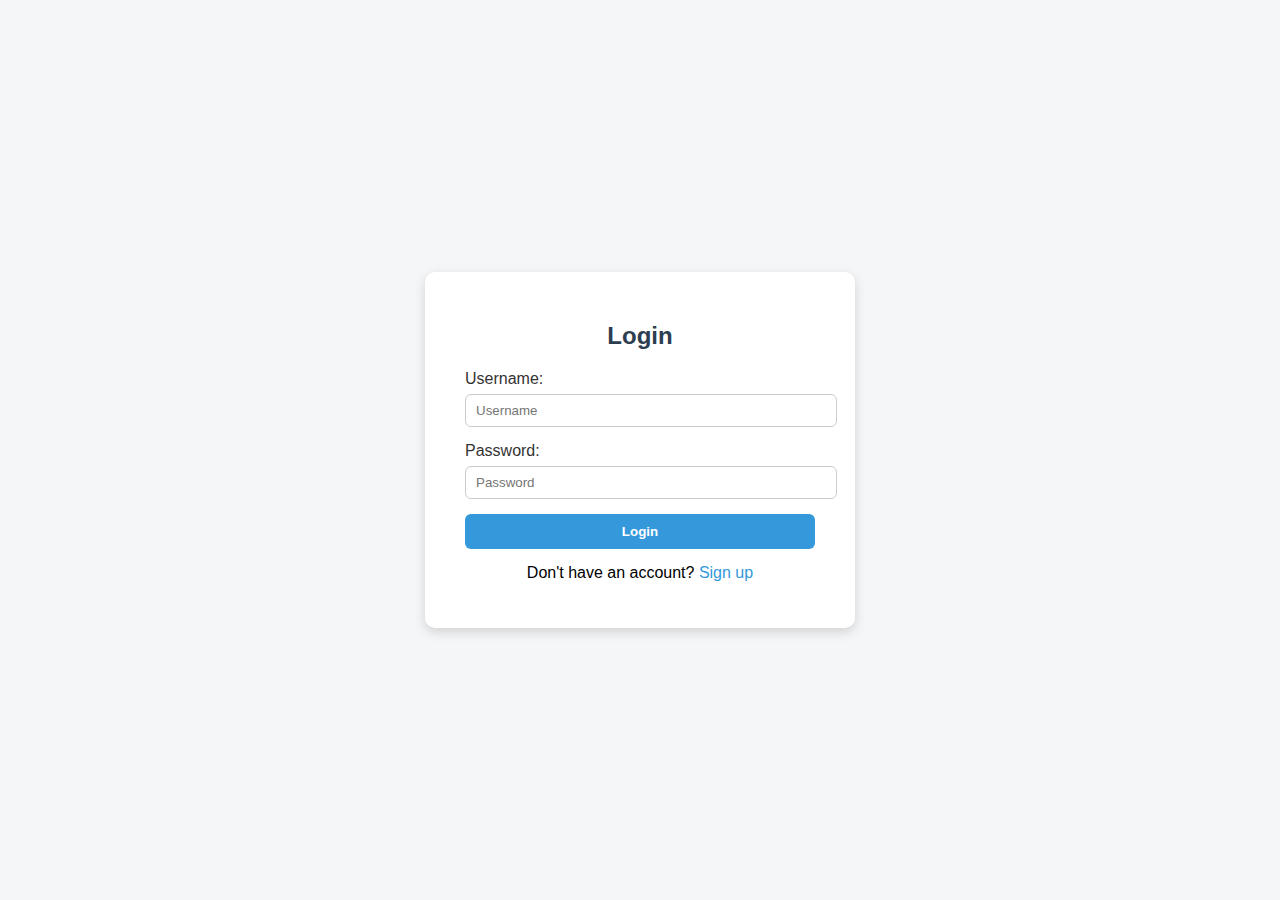
<file: expense-tracker/src/main/resources/templates/login.html>
<!DOCTYPE html>
<html xmlns:th="http://www.thymeleaf.org" lang="en">
<head>
    <meta charset="UTF-8">
    <title>Login</title>
    <style>
        body {
            font-family: Arial, sans-serif;
            background-color: #f4f6f8;
            display: flex;
            justify-content: center;
            align-items: center;
            height: 100vh;
            margin: 0;
        }

        .login-container {
            background-color: white;
            padding: 30px 40px;
            border-radius: 10px;
            box-shadow: 0 4px 12px rgba(0, 0, 0, 0.15);
            width: 350px;
        }

        h2 {
            text-align: center;
            margin-bottom: 20px;
            color: #2c3e50;
        }

        form div {
            margin-bottom: 15px;
        }

        label {
            display: block;
            margin-bottom: 6px;
            color: #333;
        }

        input[type="text"],
        input[type="password"] {
            width: 100%;
            padding: 8px 10px;
            border: 1px solid #ccc;
            border-radius: 6px;
        }

        button {
            width: 100%;
            padding: 10px;
            background-color: #3498db;
            border: none;
            color: white;
            font-weight: bold;
            border-radius: 6px;
            cursor: pointer;
        }

        button:hover {
            background-color: #2980b9;
        }

        p {
            text-align: center;
            margin-top: 15px;
        }

        a {
            color: #3498db;
            text-decoration: none;
        }

        a:hover {
            text-decoration: underline;
        }
    </style>
</head>
<body>
<div class="login-container">
    <h2>Login</h2>

    <form th:action="@{/login}" method="post">
        <div>
            <label for="username">Username:</label>
            <input type="text" id="username" name="username" placeholder="Username" required />
        </div>

        <div>
            <label for="password">Password:</label>
            <input type="password" id="password" name="password" placeholder="Password" required />
        </div>

        <button type="submit">Login</button>
    </form>

    <p>Don't have an account? <a th:href="@{/signup}">Sign up</a></p>
</div>
</body>
</html>
</file>
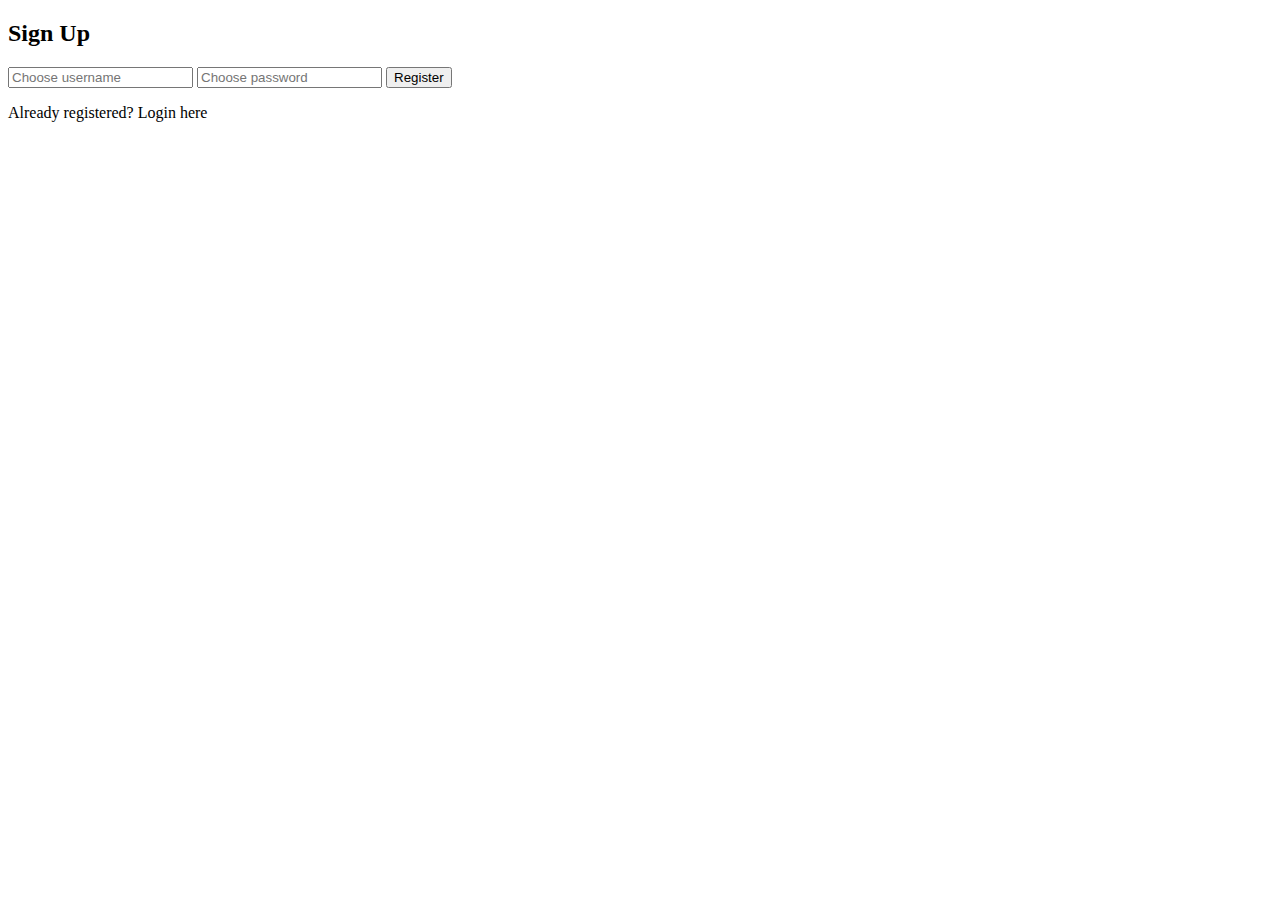
<file: expense-tracker/src/main/resources/templates/register.html>
<!DOCTYPE html>
<html xmlns:th="http://www.thymeleaf.org">
<head>
    <title>Signup</title>
    <link rel="stylesheet" th:href="@{/css/signup.css}" />
    <meta charset="UTF-8">
</head>
<body>
<div class="container">
    <h2>Sign Up</h2>
    <form th:action="@{/register}" method="post" class="signup-form">
        <input type="text" name="username" placeholder="Choose username" required />
        <input type="password" name="password" placeholder="Choose password" required />
        <button type="submit">Register</button>
    </form>
    <p class="login-link">Already registered? <a th:href="@{/login}">Login here</a></p>
</div>
</body>
</html>
</file>
